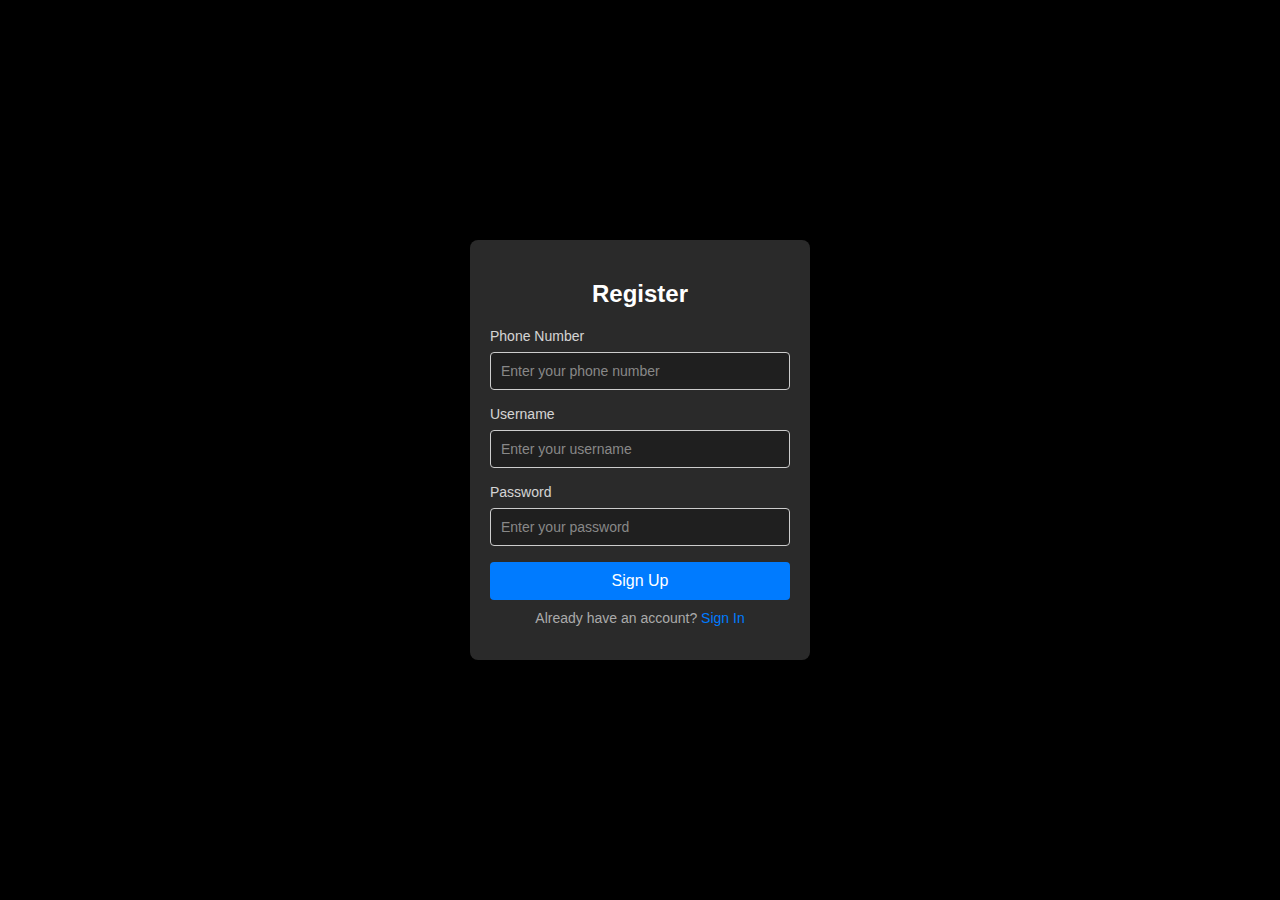
<file: register.html>
<!DOCTYPE html>
<html lang="en">
<head>
    <meta charset="UTF-8">
    <meta name="viewport" content="width=device-width, initial-scale=1.0, user-scalable=no">
    <title>Register</title>
    <link rel="stylesheet" href="register.css">
</head>
<body>
    <div class="registration-container">
        <h2>Register</h2>
        <form id="registrationForm">
            <label for="phone">Phone Number</label>
            <input type="tel" id="phone" name="phone" placeholder="Enter your phone number" required>
            
            <label for="username">Username</label>
            <input type="text" id="username" name="username" placeholder="Enter your username" required>
            
            <label for="password">Password</label>
            <input type="password" id="password" name="password" placeholder="Enter your password" required>
            
            <button type="submit">Sign Up</button>
        </form>
        <p>Already have an account? <a href="signin.html">Sign In</a></p>
    </div>
    <script src="register.js"></script>
</body>
</html>
</file>
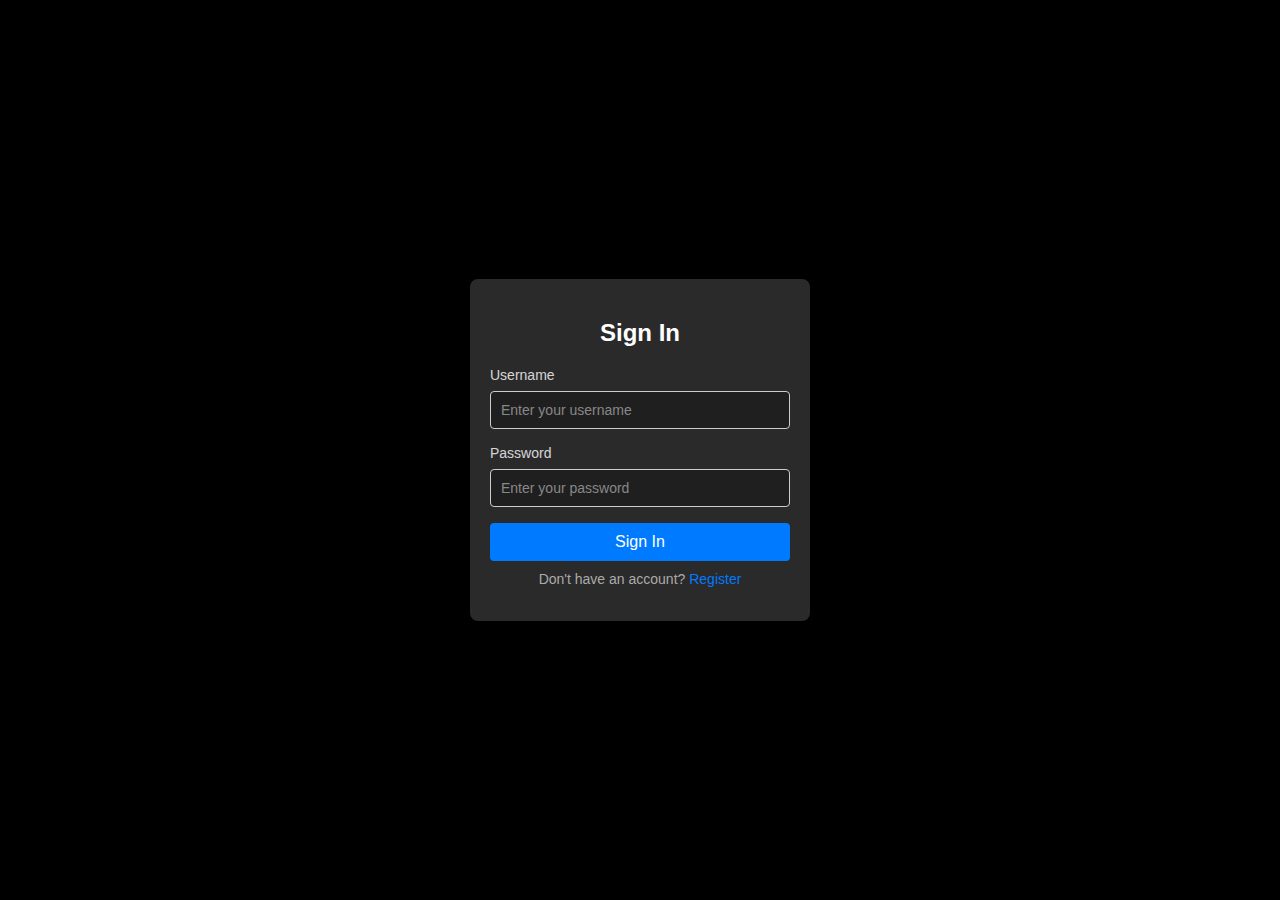
<file: signin.html>
<!DOCTYPE html>
<html lang="en">
<head>
    <meta charset="UTF-8">
    <meta name="viewport" content="width=device-width, initial-scale=1.0, user-scalable=no">
    <title>Sign In</title>
    <link rel="stylesheet" href="signin.css">
</head>
<body>
    <div class="registration-container">
        <h2>Sign In</h2>
        <form id="signinForm">
            <label for="username">Username</label>
            <input type="text" id="username" name="username" placeholder="Enter your username" required>
            
            <label for="password">Password</label>
            <input type="password" id="password" name="password" placeholder="Enter your password" required>
            
            <button type="submit">Sign In</button>
        </form>
        <p>Don't have an account? <a href="register.html">Register</a></p>
    </div>
    <script src="register.js"></script>
</body>
</html>
</file>
<file: register.css>
/* General Styles */
body {
    margin: 0;
    font-family: Arial, sans-serif;
    background: black;
    color: white;
    display: flex;
    justify-content: center;
    align-items: center;
    height: 100vh;
    overflow: hidden; /* Disable scrolling */
}

.registration-container {
    background-color: #2a2a2a;
    padding: 20px;
    border-radius: 8px;
    box-shadow: 0 4px 10px rgba(0, 0, 0, 0.5);
    width: 300px;
    text-align: center;
}

.registration-container h2 {
    margin-bottom: 20px;
    font-size: 24px;
}

.registration-container p {
    margin-top: 10px;
    font-size: 14px;
    color: #aaa;
}

.registration-container a {
    color: #007BFF;
    text-decoration: none;
}

.registration-container a:hover {
    text-decoration: underline;
}

/* Form Inputs */
form {
    display: flex;
    flex-direction: column;
}

label {
    text-align: left;
    margin-bottom: 8px;
    font-size: 14px;
    opacity: 0.8;
}

input {
    background: #1f1f1f;
    border: 1px solid #ccc;
    border-radius: 4px;
    padding: 10px;
    margin-bottom: 16px;
    color: white;
    font-size: 14px;
}

input::placeholder {
    color: #888;
}

/* Submit Button */
button {
    background: #007BFF;
    color: white;
    border: none;
    padding: 10px;
    border-radius: 4px;
    font-size: 16px;
    cursor: pointer;
}

button:hover {
    background: #0056b3;
}
</file>
<file: signin.css>
/* General Styles */
body {
    margin: 0;
    font-family: Arial, sans-serif;
    background: black;
    color: white;
    display: flex;
    justify-content: center;
    align-items: center;
    height: 100vh;
    overflow: hidden; /* Disable scrolling */
}

.registration-container {
    background-color: #2a2a2a;
    padding: 20px;
    border-radius: 8px;
    box-shadow: 0 4px 10px rgba(0, 0, 0, 0.5);
    width: 300px;
    text-align: center;
}

.registration-container h2 {
    margin-bottom: 20px;
    font-size: 24px;
}

.registration-container p {
    margin-top: 10px;
    font-size: 14px;
    color: #aaa;
}

.registration-container a {
    color: #007BFF;
    text-decoration: none;
}

.registration-container a:hover {
    text-decoration: underline;
}

/* Form Inputs */
form {
    display: flex;
    flex-direction: column;
}

label {
    text-align: left;
    margin-bottom: 8px;
    font-size: 14px;
    opacity: 0.8;
}

input {
    background: #1f1f1f;
    border: 1px solid #ccc;
    border-radius: 4px;
    padding: 10px;
    margin-bottom: 16px;
    color: white;
    font-size: 14px;
}

input::placeholder {
    color: #888;
}

/* Submit Button */
button {
    background: #007BFF;
    color: white;
    border: none;
    padding: 10px;
    border-radius: 4px;
    font-size: 16px;
    cursor: pointer;
}

button:hover {
    background: #0056b3;
}
</file>
